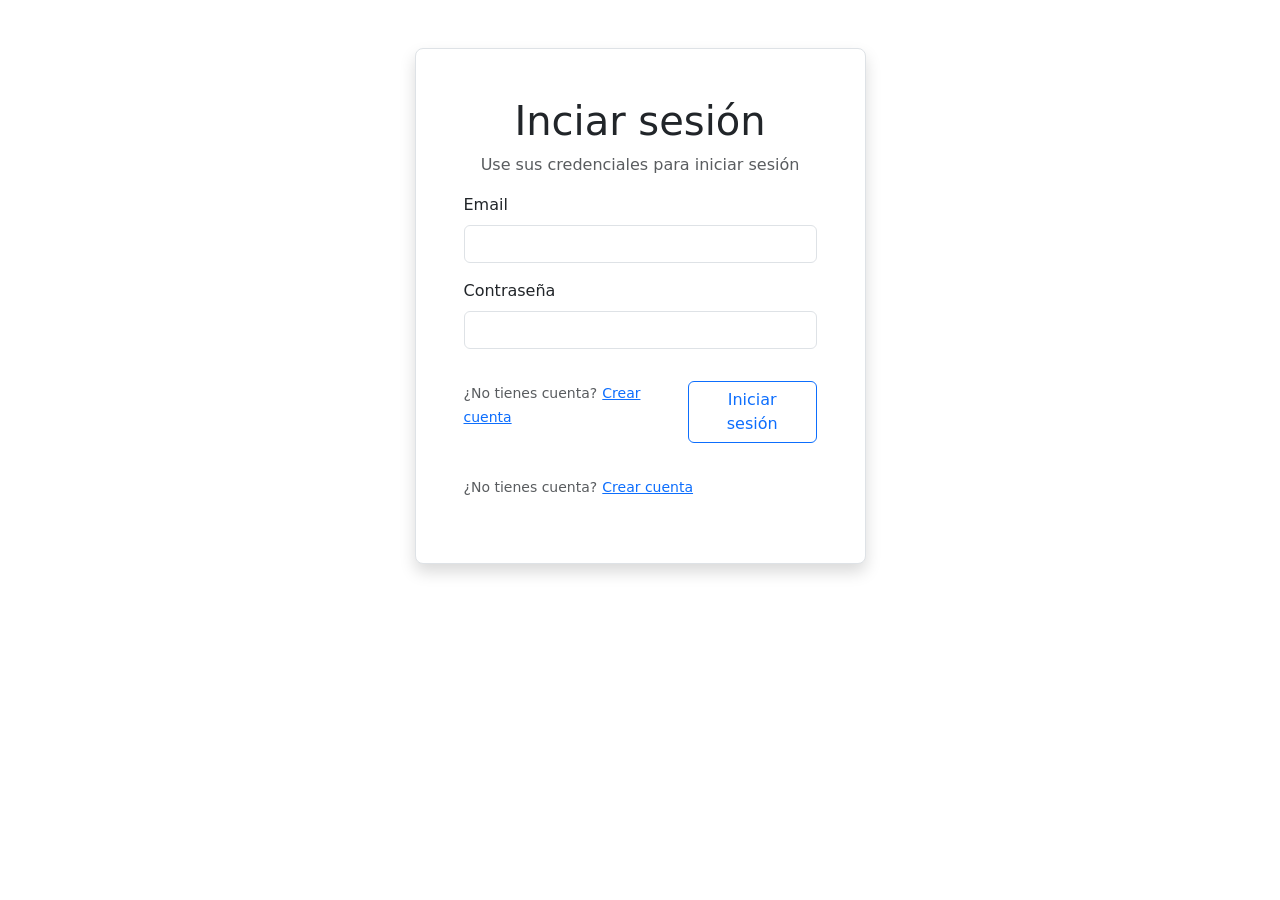
<file: index.html>
<!doctype html>
<html lang="en">

<head>
  <meta charset="utf-8">
  <meta name="viewport" content="width=device-width, initial-scale=1">
  <title>Bootstrap demo</title>
  <link href="./wwwroot/css/bootstrap.min.css" rel="stylesheet">
  <link href="./wwwroot/css/style.css" rel="stylesheet">
  <link rel="stylesheet" href="./wwwroot/css/bootstrap-icons.min.css">
  <script src="./wwwroot/js/jquery-4.0.0.min.js"></script>
  <script src="./wwwroot/js/script.js"></script>
  <link href="https://cdn.jsdelivr.net/npm/bootstrap@5.3.0/dist/css/bootstrap.min.css" rel="stylesheet">
</head>

<body>
  <main id="main">
    <div class="container-lg d-flex flex-column">
      <div class="row align-items-center justify-content-center no-gutters">
        <div class="col-md-7 col-lg-5">
          <div class="shadow mt-5 p-5 bg-white rounded-3 border">
            <div class="w-100 text-center">
              <h1 class="display-6"> Inciar sesión</h1>
              <p class="text-muted">Use sus credenciales para iniciar sesión</p>
            </div>

            <form class="needs-validation" novalidate onsubmit="event.preventDefault(); login();">
              <div class="col-12">

                <!-- Correo -->
                <div class="mb-3">
                  <label for="email" class="form-label">Email</label>
                  <input class="form-control" id="email">
                  <div class="invalid-feedback">
                    ingresa tu correo
                  </div>
                </div>

                <!-- Contraseña -->
                <div class="mb-3">
                  <label for="pwd" class="form-label">Contraseña</label>
                  <input class="form-control" type="password" id="pwd">
                  <div class="invalid-feedback">
                    Escribe tu contraseña
                  </div>
                </div>


                <div class="d-flex justify-content-between py-3">
                  <div>
                    <span class="small text-muted">¿No tienes cuenta?</span>
                    <a class="small" href="registro.html"> Crear cuenta</a>
                  </div>
                  <button type="submit" class="btn btn-outline-primary" 
                  > Iniciar sesión</button>
                </div>

                <div class="d-flex justify-content-between py-3">
                  <div>
                    <span class="small text-muted">¿No tienes cuenta?</span>
                    <a class="small" href="carrusel.html"> Crear cuenta</a>
                  </div>

                </div>
              </div>

            </form>
          </div>

        </div>

      </div>

    </div>
  </main>
  <script src="./wwwroot/js/validacion.js"></script>
</body>
</html>
</file>
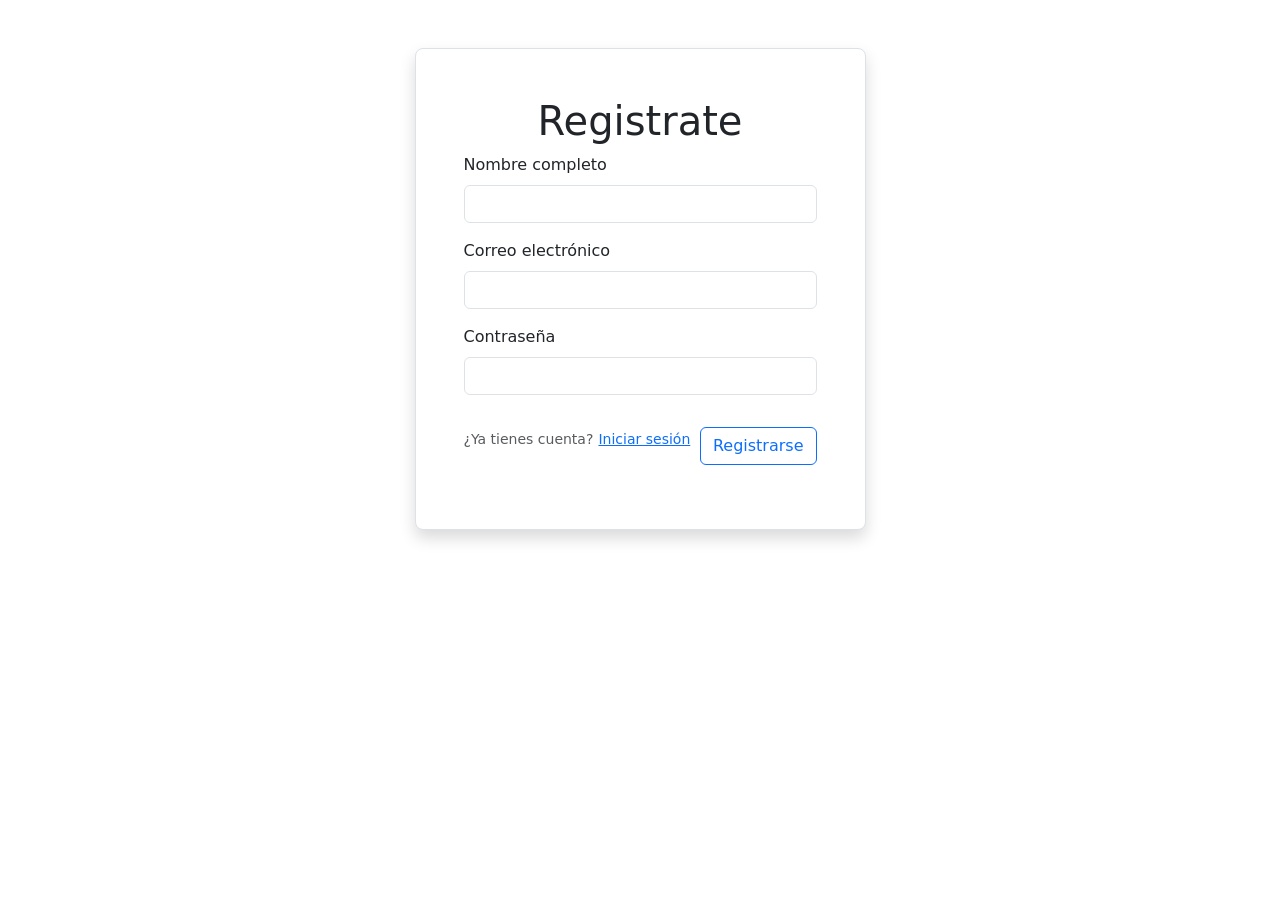
<file: registro.html>
<!doctype html>
<html lang="en">

<head>
  <meta charset="utf-8">
  <meta name="viewport" content="width=device-width, initial-scale=1">
  <title>Bootstrap demo</title>
  <link href="./wwwroot/css/bootstrap.min.css" rel="stylesheet">
  <link href="./wwwroot/css/style.css" rel="stylesheet">
  <link rel="stylesheet" href="./wwwroot/css/bootstrap-icons.min.css">
  <script src="./wwwroot/js/jquery-4.0.0.min.js"></script>
  <script src="./wwwroot/js/script.js"></script>
  <link href="https://cdn.jsdelivr.net/npm/bootstrap@5.3.0/dist/css/bootstrap.min.css" rel="stylesheet">
</head>
</head>

<body>
  <main id="main">
    <div class="container-lg d-flex flex-column">
      <div class="row align-items-center justify-content-center no-gutters">
        <div class="col-md-7 col-lg-5">
          <div class="shadow mt-5 p-5 bg-white rounded-3 border">
            <div class="w-100 text-center">
              <h1 class="display-6"> Registrate</h1>
            </div>
            <form class="needs-validation" novalidate onsubmit="event.preventDefault(); registroUsuarios();">
              <div class="col-12">
                <!-- Nombre completo -->
                <div class="mb-3">
                  <label for="nombre" class="form-label">Nombre completo</label>
                  <input class="form-control" id="nombre" required pattern="[A-Za-zÁÉÍÓÚáéíóúÑñ ]{5,}">
                  <div class="invalid-feedback">
                    Escribe tu nombre completo (solo letras).
                  </div>
                </div>

                <!-- Correo -->
                <div class="mb-3">
                  <label for="email" class="form-label">Correo electrónico</label>
                  <input type="email" class="form-control" id="email" required>
                  <div class="invalid-feedback">
                    Ingresa un correo electrónico válido.
                  </div>
                </div>

                <!-- Contraseña -->
                <div class="mb-3">
                  <label for="pwd" class="form-label">Contraseña</label>
                  <input type="password" class="form-control" id="pwd" required minlength="8">
                  <div class="invalid-feedback">
                    La contraseña debe tener al menos 8 caracteres.
                  </div>
                </div>

                <div class="d-flex justify-content-between py-3">
                  <div>
                    <span class="small text-muted">¿Ya tienes cuenta?</span>
                    <a class="small" href="index.html"> Iniciar sesión</a>
                  </div>
                  <button type="submit" class="btn btn-outline-primary">
                    Registrarse</button>

                </div>
              </div>
            </form>
          </div>


        </div>

      </div>

    </div>
  </main>
  <script src="./wwwroot/js/validacion.js"></script>
</body>

</html>
</file>
<file: wwwroot/css/style.css>
body{
/*    background-color: var(--bs-cyan);*/
    
}
</file>
